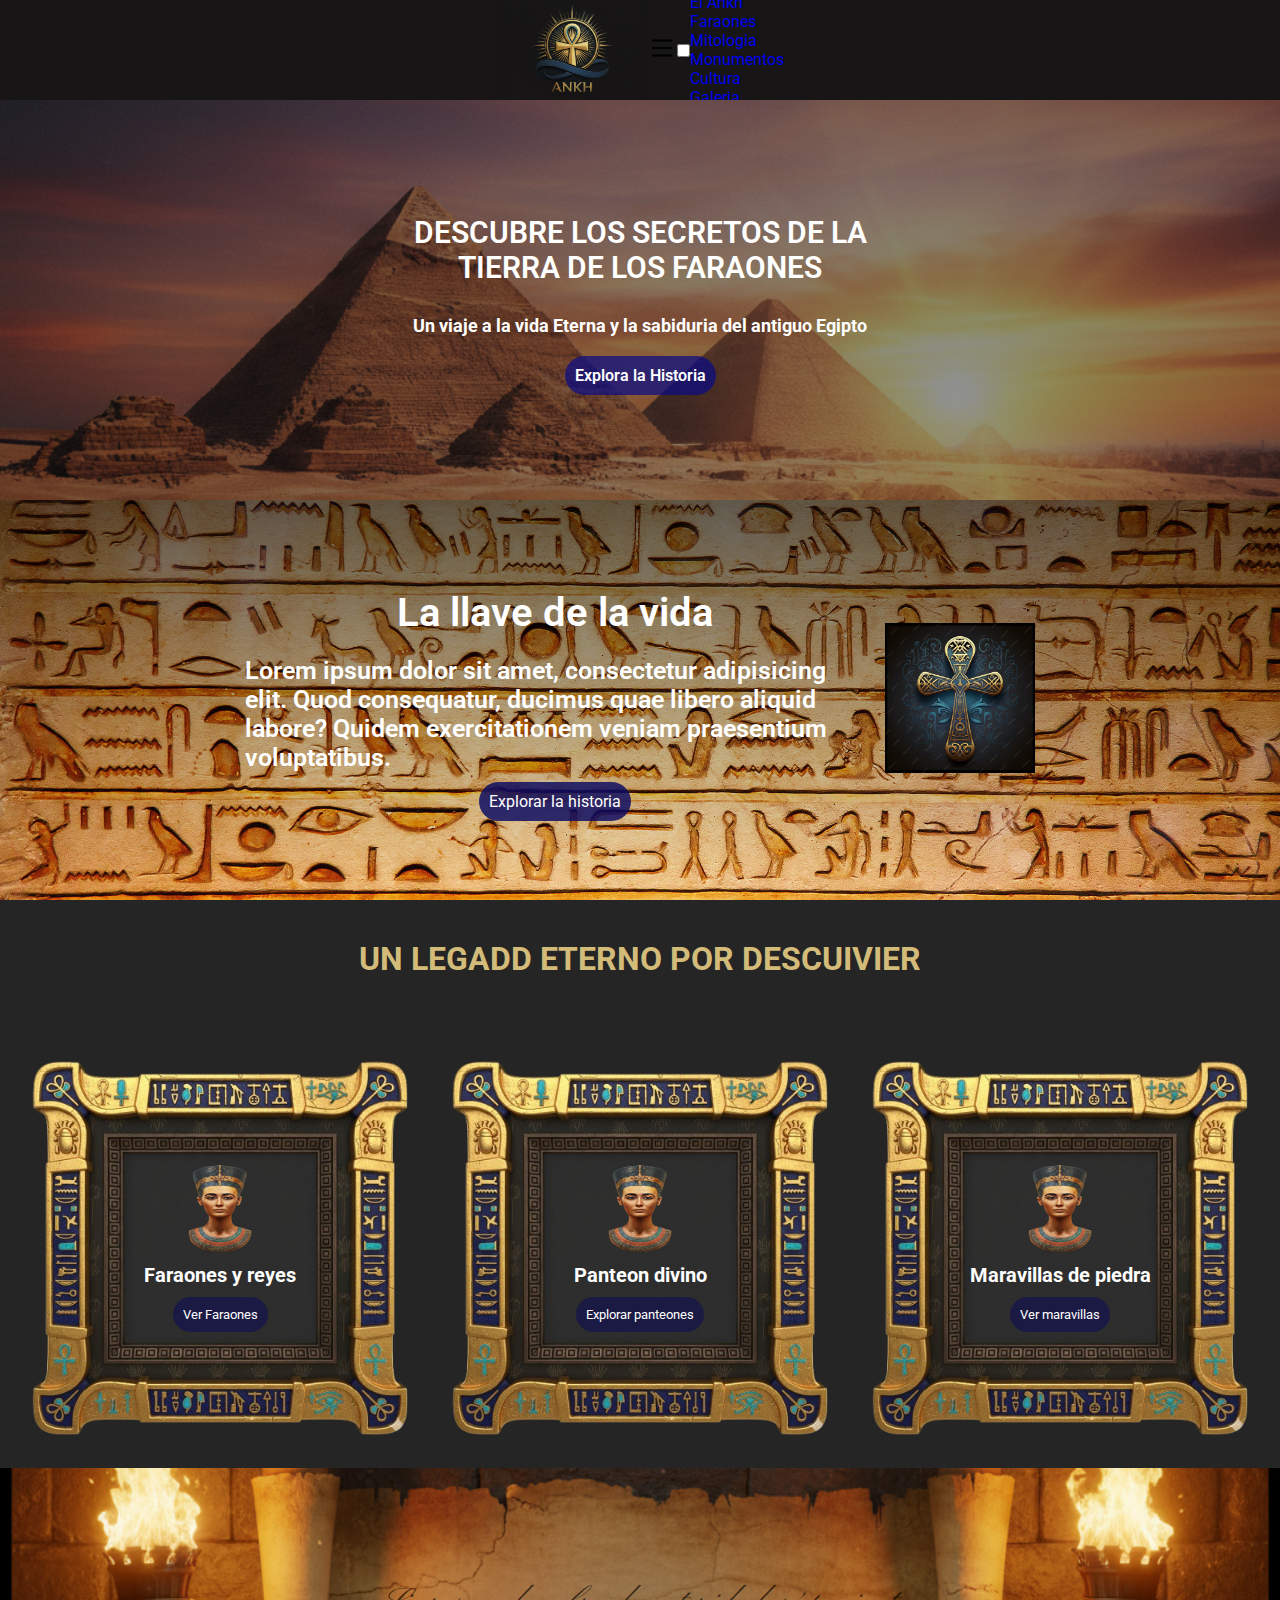
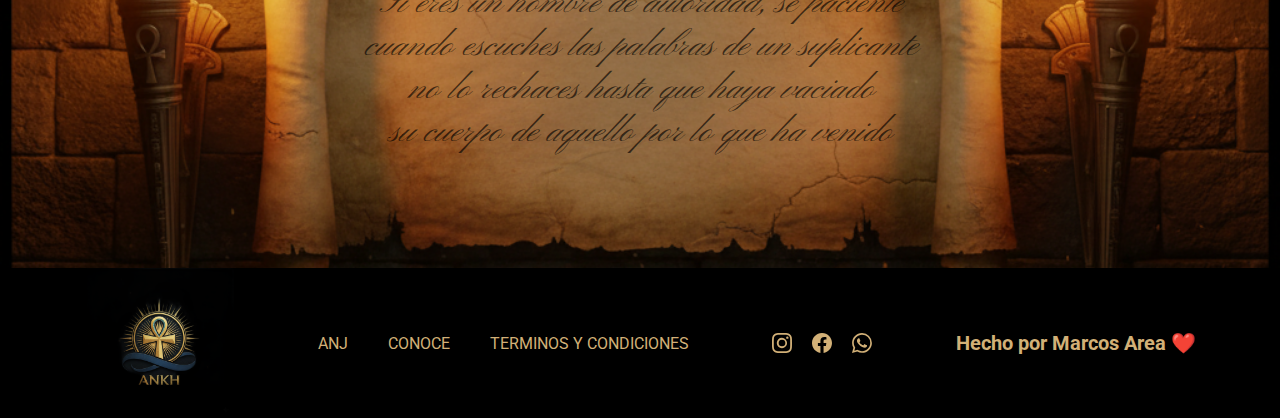
<file: index.html>
<!DOCTYPE html>
<html lang="en">
<head>
    <meta charset="UTF-8">
    <meta name="viewport" content="width=device-width, initial-scale=1.0">
    <link rel="stylesheet" href="./style.css">
    <link rel="stylesheet" href="./responsive.css">
    <title>EGIPTO</title>
</head>
<body>
    <header>
        <nav class="navbar">
            <img src="./img/a.png" alt="logo" class="logo_header">
            <label class="label_ham" for="menu_hamburguesa">
                <svg xmlns="http://www.w3.org/2000/svg" width="30" height="30" fill="currentColor" class="logo_menu" viewBox="0 0 16 16">
                <path fill-rule="evenodd" d="M2.5 12a.5.5 0 0 1 .5-.5h10a.5.5 0 0 1 0 1H3a.5.5 0 0 1-.5-.5m0-4a.5.5 0 0 1 .5-.5h10a.5.5 0 0 1 0 1H3a.5.5 0 0 1-.5-.5m0-4a.5.5 0 0 1 .5-.5h10a.5.5 0 0 1 0 1H3a.5.5 0 0 1-.5-.5"/>
                </svg>
            </label>
            <input class="menu_hamburguesa" type="checkbox" name="" id="menu_hamburguesa">
            <ul class="ul_list">
                <li class="nav__item"><a href="./index.html" class="link">Inicio</a></li>
                <li class="nav__item"><a href="#" class="link">El Ankh</a></li>
                <li class="nav__item"><a href="#" class="link">Faraones</a></li>
                <li class="nav__item"><a href="#" class="link">Mitologia</a></li>
                <li class="nav__item"><a href="#" class="link">Monumentos</a></li>
                <li class="nav__item"><a href="#" class="link">Cultura</a></li>
                <li class="nav__item"><a href="#" class="link">Galeria</a></li>
                <li class="nav__item"><a href="./PAGES/contacto.html" class="link">Login</a></li>
            </ul>
        </nav>
    </header>

    <main>
        <div class="seccion1">
            <h1>DESCUBRE LOS SECRETOS DE LA <br> TIERRA DE LOS FARAONES</h1>
            <h2>Un viaje a la vida Eterna y la sabiduria del antiguo Egipto</h2>
            <li><a href="#">Explora la Historia</a></li>
        </div>

        <div class="seccion2">
            <div class="seccion-info">
                <h1>La llave de la vida</h1>
                <h2>Lorem ipsum dolor sit amet, consectetur adipisicing elit. Quod consequatur, ducimus quae libero aliquid labore? Quidem exercitationem veniam praesentium voluptatibus.</h2>
                <li><a href="#">Explorar la historia</a></li>
            </div>
            <div class="seccion-img2">
                <img src="./img/SECCION 2 - 1.avif" alt="img2" class="img-sec2">
            </div>
        </div>

        <div class="seccion3">
            <h1>UN LEGADD ETERNO POR DESCUIVIER</h1>
            <div class="sec3-hero">
                <div class="hero1">
                    <img src="./img/hero1 sin fondo.png" alt="logo" class="faraon">
                    <h2>Faraones y reyes</h2>
                    <a href="#" class="btn-sec3">Ver Faraones</a>
                </div>
                <div class="hero2">
                    <img src="./img/hero1 sin fondo.png" alt="logo" class="faraon">
                    <h2>Panteon divino</h2>
                    <a href="#" class="btn-sec3">Explorar panteones</a>
                </div>
                <div class="hero3">
                    <img src="./img/hero1 sin fondo.png" alt="logo" class="faraon">
                    <h2>Maravillas de piedra</h2>
                    <a href="#" class="btn-sec3">Ver maravillas</a>
                </div>
            </div>
            <div class="hero-pergamino">
                <h2>Si eres un hombre de autoridad, sé paciente <br> cuando escuches las palabras de un suplicante <br> no lo rechaces hasta que haya vaciado <br> su cuerpo de aquello por lo que ha venido</h2>
            </div>
        </div>
    </main>

    <footer>
        <img src="./img/a.png" alt="logo_header" class="logo_header">
        <nav class="nav-footer">
            <ul class="nav-footer-list">
                <li><a href="#">ANJ</a></li>
                <li><a href="#">CONOCE</a></li>
                <li><a href="#">TERMINOS Y CONDICIONES</a></li>
            </ul>
        </nav>
        <div class="content-logo">
            <svg xmlns="http://www.w3.org/2000/svg" width="16" height="16" fill="currentColor" class="instagram" viewBox="0 0 16 16">
            <path d="M8 0C5.829 0 5.556.01 4.703.048 3.85.088 3.269.222 2.76.42a3.9 3.9 0 0 0-1.417.923A3.9 3.9 0 0 0 .42 2.76C.222 3.268.087 3.85.048 4.7.01 5.555 0 5.827 0 8.001c0 2.172.01 2.444.048 3.297.04.852.174 1.433.372 1.942.205.526.478.972.923 1.417.444.445.89.719 1.416.923.51.198 1.09.333 1.942.372C5.555 15.99 5.827 16 8 16s2.444-.01 3.298-.048c.851-.04 1.434-.174 1.943-.372a3.9 3.9 0 0 0 1.416-.923c.445-.445.718-.891.923-1.417.197-.509.332-1.09.372-1.942C15.99 10.445 16 10.173 16 8s-.01-2.445-.048-3.299c-.04-.851-.175-1.433-.372-1.941a3.9 3.9 0 0 0-.923-1.417A3.9 3.9 0 0 0 13.24.42c-.51-.198-1.092-.333-1.943-.372C10.443.01 10.172 0 7.998 0zm-.717 1.442h.718c2.136 0 2.389.007 3.232.046.78.035 1.204.166 1.486.275.373.145.64.319.92.599s.453.546.598.92c.11.281.24.705.275 1.485.039.843.047 1.096.047 3.231s-.008 2.389-.047 3.232c-.035.78-.166 1.203-.275 1.485a2.5 2.5 0 0 1-.599.919c-.28.28-.546.453-.92.598-.28.11-.704.24-1.485.276-.843.038-1.096.047-3.232.047s-2.39-.009-3.233-.047c-.78-.036-1.203-.166-1.485-.276a2.5 2.5 0 0 1-.92-.598 2.5 2.5 0 0 1-.6-.92c-.109-.281-.24-.705-.275-1.485-.038-.843-.046-1.096-.046-3.233s.008-2.388.046-3.231c.036-.78.166-1.204.276-1.486.145-.373.319-.64.599-.92s.546-.453.92-.598c.282-.11.705-.24 1.485-.276.738-.034 1.024-.044 2.515-.045zm4.988 1.328a.96.96 0 1 0 0 1.92.96.96 0 0 0 0-1.92m-4.27 1.122a4.109 4.109 0 1 0 0 8.217 4.109 4.109 0 0 0 0-8.217m0 1.441a2.667 2.667 0 1 1 0 5.334 2.667 2.667 0 0 1 0-5.334"/>
            </svg>
            <svg xmlns="http://www.w3.org/2000/svg" width="16" height="16" fill="currentColor" class="facebook" viewBox="0 0 16 16">
            <path d="M16 8.049c0-4.446-3.582-8.05-8-8.05C3.58 0-.002 3.603-.002 8.05c0 4.017 2.926 7.347 6.75 7.951v-5.625h-2.03V8.05H6.75V6.275c0-2.017 1.195-3.131 3.022-3.131.876 0 1.791.157 1.791.157v1.98h-1.009c-.993 0-1.303.621-1.303 1.258v1.51h2.218l-.354 2.326H9.25V16c3.824-.604 6.75-3.934 6.75-7.951"/>
            </svg>
            <svg xmlns="http://www.w3.org/2000/svg" width="16" height="16" fill="currentColor" class="whatsapp" viewBox="0 0 16 16">
            <path d="M13.601 2.326A7.85 7.85 0 0 0 7.994 0C3.627 0 .068 3.558.064 7.926c0 1.399.366 2.76 1.057 3.965L0 16l4.204-1.102a7.9 7.9 0 0 0 3.79.965h.004c4.368 0 7.926-3.558 7.93-7.93A7.9 7.9 0 0 0 13.6 2.326zM7.994 14.521a6.6 6.6 0 0 1-3.356-.92l-.24-.144-2.494.654.666-2.433-.156-.251a6.56 6.56 0 0 1-1.007-3.505c0-3.626 2.957-6.584 6.591-6.584a6.56 6.56 0 0 1 4.66 1.931 6.56 6.56 0 0 1 1.928 4.66c-.004 3.639-2.961 6.592-6.592 6.592m3.615-4.934c-.197-.099-1.17-.578-1.353-.646-.182-.065-.315-.099-.445.099-.133.197-.513.646-.627.775-.114.133-.232.148-.43.05-.197-.1-.836-.308-1.592-.985-.59-.525-.985-1.175-1.103-1.372-.114-.198-.011-.304.088-.403.087-.088.197-.232.296-.346.1-.114.133-.198.198-.33.065-.134.034-.248-.015-.347-.05-.099-.445-1.076-.612-1.47-.16-.389-.323-.335-.445-.34-.114-.007-.247-.007-.38-.007a.73.73 0 0 0-.529.247c-.182.198-.691.677-.691 1.654s.71 1.916.81 2.049c.098.133 1.394 2.132 3.383 2.992.47.205.84.326 1.129.418.475.152.904.129 1.246.08.38-.058 1.171-.48 1.338-.943.164-.464.164-.86.114-.943-.049-.084-.182-.133-.38-.232"/>
            </svg>
        </div>
        <h2 class="final">Hecho por Marcos Area ❤️</h2>
    </footer>
</body>
</html>
</file>
<file: style.css>
@import url('https://fonts.googleapis.com/css2?family=PT+Serif:ital,wght@0,400;0,700;1,400;1,700&family=Roboto:ital,wght@0,100..900;1,100..900&display=swap');
@import url('https://fonts.googleapis.com/css2?family=PT+Serif:ital,wght@0,400;0,700;1,400;1,700&family=Pinyon+Script&family=Roboto:ital,wght@0,100..900;1,100..900&display=swap');



* {
    margin: 0;
    padding: 0;
    box-sizing: border-box;
    text-decoration: none;
    list-style: none;
    font-family: "Roboto", sans-serif;
}

body {
    background-image: url(./img/fondo\ de\ la\ web.png);
    background-size: cover;
    background-attachment: fixed;
    
}

header {
    background-color: rgb(23, 21, 21);
    width: 100%;
    height: 100px;
    display: flex;
    justify-content: center;
    align-items: center;
    padding: 10px;
    
}

.logo_header {
    width: 150px;
    height: 150px;
}

.navbar {
    display: flex;
    justify-content: center;
    align-items: center;
    padding: 0px 20px;
}

.navbar-list {
    display: flex;
    justify-content: center;
    align-items: center;
    padding: 10px;
    gap: 20px;
}


.navbar-list li a {
    color: #C7A45A;
    font-size: 15px;
    font-weight: 600;
}

.nav__item:hover {
   border: 1px solid rgba(250, 250, 0, 0.466);
   padding: 10px;
   border-radius: 20px;
   background-color: rgba(164, 164, 155, 0.039);
   transition: 0.5s;
   -webkit-border-radius: 20px;
   -moz-border-radius: 20px;
   -ms-border-radius: 20px;
   -o-border-radius: 20px;
   -webkit-transition: 0.5s;
   -moz-transition: 0.5s;
   -ms-transition: 0.5s;
   -o-transition: 0.5s;
}

main {
    display: flex;
    flex-direction: column;
    justify-content: center;
    align-items: center;
}

.seccion1 {
    background-image: linear-gradient(rgba(0, 0, 0, 0.498), rgba(0, 0, 0, 0.406)), url(./img/atardecer\ egipcio.png);
    background-position: center center;
    background-size: cover;
    background-repeat: no-repeat;
    width: 100%;
    height: 400px;
    display: flex;
    flex-direction: column;
    align-items: center;
    justify-content: center;
    gap: 30px;
}

.seccion1 h1 {
    color: white;
    font-size: 30px;
    font-weight: 600;
    text-align: center;
}

.seccion1 h2 {
    color: white;
    font-size: 18px;
}

.seccion1 li a {
    background-color: rgba(10, 10, 131, 0.715);
    color: white;
    padding: 10px;
    border-radius: 20px;
    font-weight: 600;
    -webkit-border-radius: 20px;
    -moz-border-radius: 20px;
    -ms-border-radius: 20px;
    -o-border-radius: 20px;
}

.seccion2 {
    background-image: linear-gradient(rgba(0, 0, 0, 0.621), rgba(234, 234, 234, 0.018)), url(./img/SECCION\ 2.jpg);
    background-position: center center;
    background-size: cover;
    background-repeat: no-repeat;
    width: 100%;
    height: 400px;
    display: flex;
    gap: 20px;
    padding: 20px;
    justify-content: center;
    align-items: center;
}

.img-sec2 {
    width: 150px;
    height: 150px;
}

.seccion-info {
    display: flex;
    flex-direction: column;
    justify-content: center;
    align-items: center;
    color: white;
    gap: 20px;
    width: 50%;
}

.seccion-info h1 {
    font-size: 40px;
    font-weight: 600;
}

.seccion-info h2 {
    font-size: 25px;
    font-weight: 600;
}

.seccion-info li a {
    background-color: rgba(11, 11, 99, 0.831);
    color: white;
    padding: 10px;
    border-radius: 20px;
    -webkit-border-radius: 20px;
    -moz-border-radius: 20px;
    -ms-border-radius: 20px;
    -o-border-radius: 20px;
}

.seccion3 {
    background-color: rgba(23, 21, 21, 0.932);
    width: 100%;
    height: 100%;
    display: flex;
    flex-direction: column;
    justify-content: center;
    align-items: center;
    gap: 20px;
    color: white;
    padding-top: 40px;
}

.seccion3 h1 {
    color: #D3BB79;
}

.sec3-hero {
    display: flex;
    justify-content: center;
    align-items: center;
    margin-top: 50px;
    gap: 20px;
    text-align: center;
}

.faraon {
    width: 80px;
    height: 90px;
}

.hero1,
.hero2,
.hero3 {
    background-image: url(./img/MARCO\ SIN\ FONDO.png);
    background-position: center center;
    background-repeat: no-repeat;
    background-size: cover;
    width: 400px;
    height: 400px;
    align-content: center;
    justify-content: center;
    font-size: 13px;
}

.hero1 {
    display: flex;
    justify-content: center;
    align-items: center;
    gap: 10px;
    flex-direction: column;
}

.hero2 {
    display: flex;
    justify-content: center;
    align-items: center;
    gap: 10px;
    flex-direction: column;
}

.hero3 {
    display: flex;
    justify-content: center;
    align-items: center;
    gap: 10px;
    flex-direction: column;
}

.btn-sec3 {
    background-color: rgba(0, 0, 101, 0.42);
    color: white;
    padding: 10px;
    border-radius: 20px;
    -webkit-border-radius: 20px;
    -moz-border-radius: 20px;
    -ms-border-radius: 20px;
    -o-border-radius: 20px;
}

.btn-sec3:hover {
    border: 2px solid #ffffff;
    background-color: #C7A45A;
    transition: 1s;
    -webkit-transition: 1s;
    -moz-transition: 1s;
    -ms-transition: 1s;
    -o-transition: 1s;
}

.hero-pergamino {
    background-image: url(./img/pergamino.png);
    background-position: center center;
    background-repeat: no-repeat;
    background-size: cover;
    width: 100%;
    height: 400px;
    align-content: center;
    text-align: center;
}

.hero-pergamino h2 {
    font-family: "Pinyon Script", cursive;
    font-weight: 500;
    font-style: italic;
    color: rgba(0, 0, 0, 0.642);
    font-size: 35px;
}

footer {
    background: black;
    width: 100%;
    height: 150px;
    display: flex;
    justify-content: space-evenly;
    align-items: center;
}

.redes {
    width: 50px;
    height: 50px;
}

.nav-footer {
    display: flex;
    justify-content: center;
    align-items: center;
    gap: 30px;
}

.nav-footer-list {
    display: flex;
    justify-content: center;
    align-items: center;
    gap: 40px;
}

.nav-footer-list a {
    color: #D2B077;
}

.content-logo {
    display: flex;
    justify-content: center;
    align-items: center;
    gap: 20px;
    color: #D2B077;
}

.instagram,
.facebook,
.whatsapp {
    width: 20px;
    height: 20px;
    cursor: pointer;
}

.final {
    color: #D2B077;
    font-size: 20px;
}
</file>
<file: responsive.css>
@media (min-width: 1024px) {
    .hero1, .hero2, .hero3 {
        width: 400px; /* Vuelve al tamaño original en pantallas grandes */
        height: 400px;
    }
}

/* ======================================= */
/* 📱 MEDIA QUERY: TABLET Y MÓVIL (<= 768px) */
/* ======================================= */
@media (max-width: 790px) {
    /* --- NAVBAR Y MENÚ HAMBURGUESA --- */
    .logo_menu {
        display: block; /* Muestra el ícono de la hamburguesa */
    }

    /* Estilos del menú cerrado en móvil */
    .ul_list {
        /* --- CORRECCIÓN AQUÍ --- */
        background-color: black; /* 1. Color de fondo de seguridad */
        
        /* Tu fondo original */
        background-image: linear-gradient(rgba(0, 0, 0, 0.7), rgb(0, 0, 0)), url(./img/jeroglificos-egipcios-en-la-pared.jpg);
        background-position: center center;
        background-repeat: no-repeat;
        background-size: cover;
        
        /* Aseguramos que no haya bordes extras */
        border: none; 
        box-shadow: none; 
        /* ----------------------- */

        width: 100%;
        position: absolute;
        top: 100px;
        right: 0;
        height: 0;
        overflow: hidden;
        display: flex;
        justify-content: center;
        align-items: center;
        flex-direction: column;
        gap: 30px;
        transition: all 0.5s;
        z-index: 10;
    }
    
    /* Estado ABIERTO del menú (cuando el checkbox está marcado) */
    .menu_hamburguesa:checked + .ul_list {
        height: calc(100vh - 100px); /* Ocupa la altura de la vista menos la cabecera */
    }
    
    .link {
        font-size: 17px;
    }

    /* --- SECCIÓN 2 --- */
    .seccion2 {
        flex-direction: column; /* Apilar en vertical */
        height: auto;
        min-height: 500px;
        text-align: center;
    }

    .seccion-info {
        width: 100%; /* Ocupa todo el ancho */
        padding: 0 20px;
    }
    
    .seccion-info h1 {
        font-size: 30px;
    }
    
    .img-sec2 {
        margin-top: 20px;
        flex-shrink: 0;
    }

    /* --- SECCIÓN 3 --- */
    .sec3-hero {
        flex-direction: column; /* Apilar en vertical */
        margin-top: 20px;
    }

    .hero1,
    .hero2,
    .hero3 {
        width: 90%; /* Ocupa la mayor parte del ancho */
        max-width: 400px;
        height: 350px;
    }
    
    .hero-pergamino h2 {
        font-size: 18px;
    }

    /* --- FOOTER --- */
    footer {
        flex-direction: column; /* Apilar en vertical */
        height: auto;
        gap: 20px;
        text-align: center;
    }
    
    .nav-footer {
        flex-direction: column;
        gap: 15px;
    }

    .nav-footer-list {
        flex-wrap: wrap;
        justify-content: center;
        gap: 15px;
    }
    
    .final {
        width: 100%;
        font-size: 16px;
        margin-top: 10px;
    }
}
</file>
